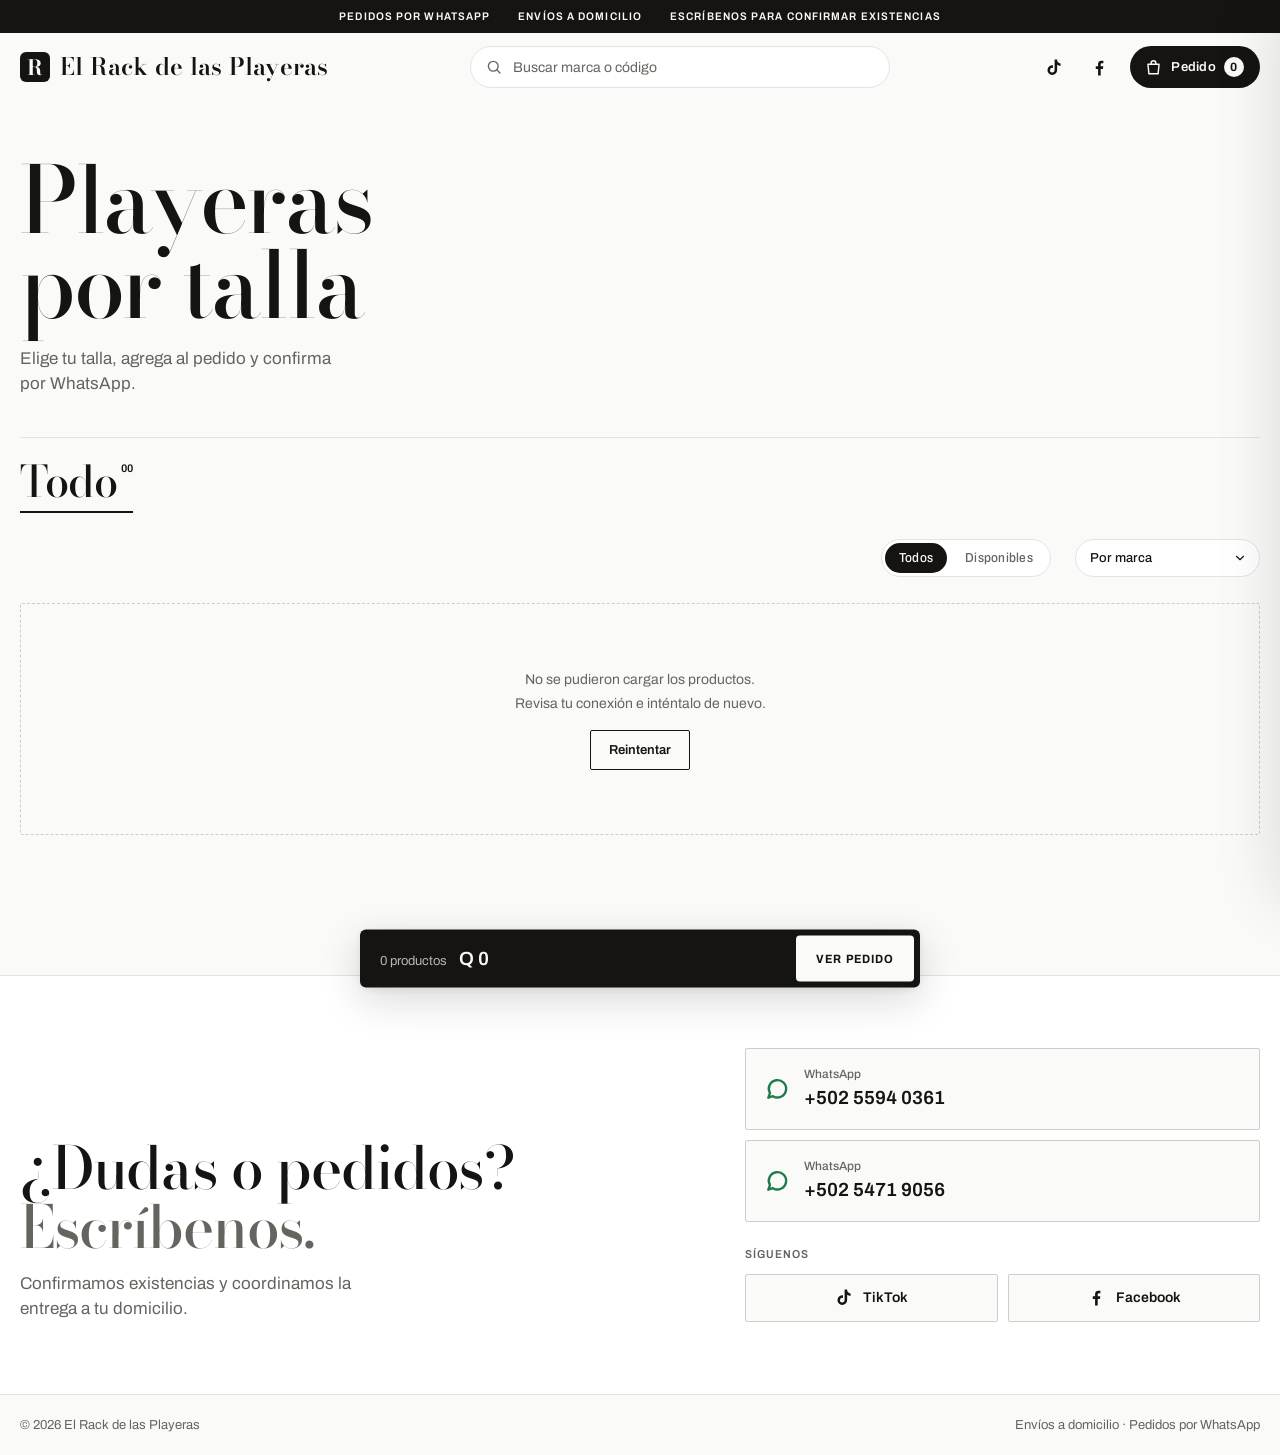
<file: index.html>
<!doctype html>
<html lang="es">
<head>
<meta charset="utf-8">
<meta name="viewport" content="width=device-width,initial-scale=1,viewport-fit=cover,interactive-widget=resizes-content">
<title>El Rack de las Playeras</title>
<meta name="description" content="Playeras y gorras por talla con envío a domicilio. Elige tu talla, agrega al pedido y confirma por WhatsApp.">
<link rel="canonical" href="https://elrackdelasplayerasgt.lat/">
<!-- Vista previa al compartir el enlace (WhatsApp, Facebook, TikTok) -->
<meta property="og:type" content="website">
<meta property="og:site_name" content="El Rack de las Playeras">
<meta property="og:locale" content="es_GT">
<meta property="og:url" content="https://elrackdelasplayerasgt.lat/">
<meta property="og:title" content="El Rack de las Playeras · Playeras y gorras por talla">
<meta property="og:description" content="Elige tu talla, agrega al pedido y confirma por WhatsApp. Envío a domicilio.">
<meta property="og:image" content="https://elrackdelasplayerasgt.lat/og.jpg">
<meta property="og:image:width" content="1200">
<meta property="og:image:height" content="630">
<meta property="og:image:alt" content="Playeras y gorras de El Rack de las Playeras">
<meta name="twitter:card" content="summary_large_image">
<meta name="theme-color" content="#FAFAF9">
<link rel="icon" type="image/svg+xml" href="favicon.svg?v=2">
<link rel="icon" type="image/png" sizes="48x48" href="favicon-48.png?v=2">
<link rel="shortcut icon" href="favicon.ico?v=2">
<link rel="apple-touch-icon" href="apple-touch-icon.png?v=2">
<link rel="preconnect" href="https://fonts.googleapis.com">
<link rel="preconnect" href="https://fonts.gstatic.com" crossorigin>
<link rel="stylesheet" href="https://fonts.googleapis.com/css2?family=Bodoni+Moda:opsz,wght@6..96,400..700&family=Archivo:wdth,wght@62..125,400..800&display=swap">
<link rel="stylesheet" href="style.css?v=25">
</head>
<body>

<div class="ticker" id="ticker" aria-hidden="true"></div>
<header class="top">
  <div class="wrap">
    <a class="brand" href="#" id="brand"><span class="mono" aria-hidden="true">R</span><span id="brandName"></span></a>
    <label class="search">
      <svg viewBox="0 0 24 24" fill="none" stroke="currentColor" stroke-width="1.8" stroke-linecap="round" aria-hidden="true"><circle cx="11" cy="11" r="6.5"/><path d="m20 20-4-4"/></svg>
      <input id="q" type="search" enterkeyhint="search" placeholder="Buscar marca o código" autocomplete="off" aria-label="Buscar productos">
    </label>
    <div class="tools">
      <a class="soc" id="lnkTiktok" href="#" target="_blank" rel="noopener" aria-label="TikTok" title="TikTok">
        <svg viewBox="0 0 24 24" fill="currentColor" aria-hidden="true"><path d="M16.6 2h-3.2v13.3a2.9 2.9 0 1 1-2-2.75V9.3a6.1 6.1 0 1 0 5.2 6V8.6a7.4 7.4 0 0 0 4.3 1.4V6.8a4.3 4.3 0 0 1-4.3-4.8z"/></svg>
      </a>
      <a class="soc" id="lnkFacebook" href="#" target="_blank" rel="noopener" aria-label="Facebook" title="Facebook">
        <svg viewBox="0 0 24 24" fill="currentColor" aria-hidden="true"><path d="M13.5 22v-8.2h2.8l.5-3.4h-3.3V8.3c0-1 .3-1.7 1.7-1.7h1.7V3.6c-.3 0-1.3-.1-2.5-.1-2.5 0-4.2 1.5-4.2 4.3v2.6H7.3v3.4h2.9V22z"/></svg>
      </a>
      <button class="cartbtn" id="cartBtn" type="button" aria-label="Abrir mi pedido">
        <svg viewBox="0 0 24 24" fill="none" stroke="currentColor" stroke-width="1.8" stroke-linejoin="round" aria-hidden="true"><path d="M5 8h14l-1.2 12H6.2z"/><path d="M9 8V6.5a3 3 0 0 1 6 0V8" stroke-linecap="round"/></svg>
        <span class="lbl">Pedido</span><span class="n" id="cartN">0</span>
      </button>
    </div>
  </div>
</header>

<main>
  <div class="wrap">
    <section class="hero">
      <div class="hero-t">
        <h1 id="hero"></h1>
        <p class="lead" id="tagline"></p>
      </div>
      <div class="hero-pics" id="heroPics" aria-label="Productos recientes"></div>
    </section>

    <p class="notice" id="notice" hidden>Estás viendo productos de ejemplo. Para mostrar los tuyos, pega tu URL y tu clave de Supabase en config.js.</p>

    <div class="filters">
      <nav class="sizes" id="cats" aria-label="Filtrar por talla"></nav>
      <nav class="brands" id="brands" aria-label="Filtrar por marca"></nav>
    </div>

    <div class="bar">
      <span class="count" id="count" aria-live="polite"></span>
      <div class="tabs" role="group" aria-label="Disponibilidad">
        <button type="button" id="avAll" aria-pressed="true">Todos</button>
        <button type="button" id="avYes" aria-pressed="false">Disponibles</button>
      </div>
      <label class="sortw"><span class="vh">Ordenar</span>
        <select class="sel" id="sort" aria-label="Ordenar">
          <option value="">Por marca</option>
          <option value="new">Más recientes</option>
          <option value="asc">Precio: menor a mayor</option>
          <option value="desc">Precio: mayor a menor</option>
        </select>
      </label>
    </div>

    <div class="grid" id="grid"></div>
  </div>
</main>

<section class="contact" id="contacto">
  <div class="wrap">
    <div>
      <h2>¿Dudas o pedidos? <em>Escríbenos.</em></h2>
      <p class="lead">Confirmamos existencias y coordinamos la entrega a tu domicilio.</p>
    </div>
    <div class="acts">
      <div class="was" id="was"></div>
      <div class="social" id="social"></div>
    </div>
  </div>
</section>
<footer class="foot"><div class="wrap"><span>© <span id="yr"></span> <span id="footBrand"></span></span><span>Envíos a domicilio · Pedidos por WhatsApp</span></div></footer>

<div class="lb" id="lb" hidden>
  <button type="button" id="lbX" aria-label="Cerrar"><svg viewBox="0 0 24 24" fill="none" stroke="currentColor" stroke-width="1.8" stroke-linecap="round" aria-hidden="true"><path d="M6 6l12 12M18 6 6 18"/></svg></button>
  <button type="button" id="lbP" class="lbn l" aria-label="Anterior"><svg viewBox="0 0 24 24" fill="none" stroke="currentColor" stroke-width="1.8" stroke-linecap="round" stroke-linejoin="round" aria-hidden="true"><path d="M15 5l-7 7 7 7"/></svg></button>
  <img id="lbImg" alt="">
  <button type="button" id="lbN" class="lbn r" aria-label="Siguiente"><svg viewBox="0 0 24 24" fill="none" stroke="currentColor" stroke-width="1.8" stroke-linecap="round" stroke-linejoin="round" aria-hidden="true"><path d="M9 5l7 7-7 7"/></svg></button>
  <span id="lbC" class="lbc"></span>
</div>

<div class="pd" id="pd" hidden>
  <div class="pd-bg" id="pdBg"></div>
  <section class="pd-box" role="dialog" aria-modal="true" aria-labelledby="pdName">
    <span class="pd-grab" aria-hidden="true"></span>
    <button class="xbtn pd-x" id="pdX" type="button" aria-label="Cerrar producto"><svg viewBox="0 0 24 24" fill="none" stroke="currentColor" stroke-width="1.8" stroke-linecap="round" aria-hidden="true"><path d="M6 6l12 12M18 6 6 18"/></svg></button>
    <div class="pd-media"><div class="pd-main" id="pdMain"></div><div class="pd-th" id="pdTh"></div></div>
    <div class="pd-info" id="pdInfo"></div>
  </section>
</div>

<div class="toast" id="toast" role="status" aria-live="polite"></div>

<div class="dock" id="dock">
  <button type="button" id="dockBtn" aria-label="Ver mi pedido">
    <span class="l"><small id="dockN">0 productos</small><b id="dockT">Q 0</b></span>
    <span class="go">Ver pedido</span>
  </button>
</div>

<div class="scrim" id="scrim"></div>
<aside class="drawer" id="drawer" aria-label="Pedido" aria-hidden="true">
  <header>
    <button class="xbtn" id="backBtn" type="button" aria-label="Volver al paso anterior" hidden><svg viewBox="0 0 24 24" fill="none" stroke="currentColor" stroke-width="1.8" stroke-linecap="round" stroke-linejoin="round" aria-hidden="true"><path d="M19 12H5m6-6-6 6 6 6"/></svg></button>
    <h2 id="dTitle">Tu pedido</h2>
    <button class="xbtn" id="closeCart" type="button" aria-label="Cerrar pedido"><svg viewBox="0 0 24 24" fill="none" stroke="currentColor" stroke-width="1.8" stroke-linecap="round" aria-hidden="true"><path d="M6 6l12 12M18 6 6 18"/></svg></button>
  </header>
  <div class="steps" aria-hidden="true"><span class="stp on" id="s1">1. Pedido</span><span class="stp" id="s2">2. Datos</span><span class="stp" id="s3">3. Enviar</span></div>

  <section class="view" id="v-cart">
    <div class="scroll" id="lines"></div>
    <div class="foot2">
      <div class="total"><span>Total</span><b id="total">Q 0</b></div>
      <button class="btn" id="toForm" type="button">Continuar</button>
      <button class="link" id="clear" type="button">Vaciar pedido</button>
    </div>
  </section>

  <section class="view" id="v-form" hidden>
    <form id="form" novalidate class="view" style="animation:none">
      <div class="scroll">
        <div class="form">
          <div class="field" id="gName"><label for="fName">Nombre completo</label><input id="fName" type="text" autocomplete="name" autocapitalize="words" enterkeyhint="next" placeholder="Ej. María López"><span class="err" id="eName"></span></div>
          <div class="field"><label for="fPhone">Tu teléfono (opcional)</label><input id="fPhone" type="tel" autocomplete="tel" placeholder="Ej. 5555 1234"></div>
          <p class="envnote"><b>Envío a domicilio.</b> No tenemos tienda física: te lo llevamos. El costo del envío se confirma por WhatsApp.</p>
          <div class="pair">
            <div class="field" id="gDep"><label for="fDep">Departamento</label><select id="fDep" autocomplete="address-level1"><option value="">Elige…</option></select><span class="err" id="eDep"></span></div>
            <div class="field" id="gMun"><label for="fMun">Municipio</label><select id="fMun" autocomplete="address-level2" disabled><option value="">Primero el departamento</option></select><span class="err" id="eMun"></span></div>
          </div>
          <div class="field" id="addrBox"><label for="fAddr">Dirección de entrega</label><textarea id="fAddr" placeholder="Zona, colonia, calle y una referencia"></textarea><span class="err" id="eAddr"></span></div>
          <div class="field"><label for="fNote">Notas (opcional)</label><textarea id="fNote" placeholder="Horario, otra duda"></textarea></div>
        </div>
      </div>
      <div class="foot2">
        <div class="total"><span>Total</span><b id="total2">Q 0</b></div>
        <button class="btn" type="submit">Revisar pedido</button>
      </div>
    </form>
  </section>

  <section class="view" id="v-send" hidden>
    <div class="scroll">
      <div class="ready">
        <svg class="tick" viewBox="0 0 48 48" fill="none" stroke="currentColor" stroke-width="2" stroke-linecap="round" stroke-linejoin="round" aria-hidden="true"><circle cx="24" cy="24" r="21"/><path d="M15 24.5l6 6L33 18"/></svg>
        <h3>Listo para enviar</h3>
        <p>Se abrirá WhatsApp con el detalle. Para terminar, envía el mensaje desde ahí.</p>
      </div>
      <div class="recap" id="recap"></div>
    </div>
    <div class="foot2">
      <a class="btn blue" id="waGo" href="#" target="_blank" rel="noopener">Abrir WhatsApp y enviar</a>
      <button class="btn ghost" id="done" type="button">Ya lo envié, vaciar pedido</button>
      <button class="link" id="editOrder" type="button">Editar mis datos</button>
    </div>
  </section>
</aside>

<script src="config.js?v=11"></script>
<script src="gt.js?v=11"></script>
<script src="store.js?v=24"></script>
</body>
</html>
</file>
<file: style.css>
/* Rediseño "boutique": fondo marfil, tipografía de revista de moda (Bodoni) para títulos y marcas,
   Archivo para todo lo funcional, líneas finas, sombras suaves y fotos protagonistas.
   El único momento de movimiento autorizado es la entrada de la portada. */
:root{
  --paper:#FAFAF9; --surface:#FFFFFF; --tile:#EFEFED; --ink:#151413; --ink-2:#2A2826; --mute:#66645F; --hair:#E4E3E0; --hair-2:#CFCDC8;
  --sale:#A3301F; --ok:#2F6B4A; --wa:#1F7A4A;
  --accent:var(--ink); --accent-soft:#F1F1EF; --bad:var(--sale);
  --ease:cubic-bezier(.23,1,.32,1); --ease-out:cubic-bezier(.23,1,.32,1); --ease-drawer:cubic-bezier(.32,.72,0,1);
  --f-display:"Bodoni Moda","Didot","Bodoni 72",Georgia,serif;
  --f-body:"Archivo",system-ui,-apple-system,"Segoe UI",sans-serif;
  --f-mono:var(--f-body);
  --shadow-1:0 1px 2px rgba(21,20,19,.06),0 4px 14px rgba(21,20,19,.06);
  --shadow-2:0 12px 40px rgba(21,20,19,.16),0 2px 8px rgba(21,20,19,.08);
  --r:2px;
  color-scheme:light;
}
*{box-sizing:border-box}
[hidden]{display:none!important}
html,body{margin:0}
html{scrollbar-color:var(--hair-2) var(--paper);-webkit-tap-highlight-color:transparent}
body{background:var(--paper);color:var(--ink);font-family:var(--f-body);font-size:15px;line-height:1.55;-webkit-font-smoothing:antialiased;font-optical-sizing:auto;caret-color:var(--ink);accent-color:var(--ink)}
::selection{background:var(--ink);color:var(--paper)}
button,input,select,textarea{font:inherit;color:inherit}
button{cursor:pointer;-webkit-user-select:none;user-select:none}
a{color:inherit;text-underline-offset:3px;text-decoration-thickness:1px}
:focus-visible{outline:2px solid var(--ink);outline-offset:3px}
svg{display:block}
.vh{position:absolute;width:1px;height:1px;overflow:hidden;clip-path:inset(50%);white-space:nowrap}
.wrap{max-width:1280px;margin-inline:auto;padding-left:max(20px,env(safe-area-inset-left,0px));padding-right:max(20px,env(safe-area-inset-right,0px))}
.lab{font-size:12px;font-weight:600;letter-spacing:.08em;text-transform:uppercase;color:var(--mute)}

/* Franja superior de avisos */
.ticker{background:var(--ink);color:#FAFAF9;font-size:12px;letter-spacing:.06em}
.ticker:empty{display:none}
.ticker .track{display:flex;flex-wrap:wrap;justify-content:center;gap:2px 28px;padding:8px 16px}
.ticker span{white-space:nowrap}

/* Cabecera */
.top{position:sticky;top:0;z-index:20;background:rgba(250,250,249,.92);-webkit-backdrop-filter:saturate(1.4) blur(12px);backdrop-filter:saturate(1.4) blur(12px);border-bottom:1px solid var(--hair);padding-top:env(safe-area-inset-top,0px)}
.top .wrap{display:grid;grid-template-columns:auto minmax(0,1fr) auto;align-items:center;gap:24px;min-height:68px}
.brand{text-decoration:none;font-family:var(--f-display);font-weight:600;font-size:24px;line-height:1;letter-spacing:.01em;white-space:nowrap}
.search{justify-self:center;width:min(420px,100%);position:relative}
.search input{width:100%;height:42px;border:1px solid var(--hair);border-radius:999px;background:var(--surface);padding:0 16px 0 42px;font-size:14px;transition:border-color .2s}
.search input:focus{outline:none;border-color:var(--ink)}
.search input::placeholder{color:var(--mute)}
.search svg{position:absolute;left:15px;top:50%;translate:0 -50%;width:18px;height:18px;color:var(--mute);pointer-events:none}
.tools{display:flex;align-items:center;gap:4px}
.soc{width:42px;height:42px;display:grid;place-items:center;border-radius:999px;color:var(--ink);transition:background .2s}
.soc svg{width:19px;height:19px}
.cartbtn{height:42px;display:flex;align-items:center;gap:8px;margin-left:6px;padding:0 16px 0 14px;border:0;border-radius:999px;background:var(--ink);color:var(--paper);font-size:13px;font-weight:600;letter-spacing:.02em;transition:background .2s,transform 160ms var(--ease)}
.cartbtn svg{width:19px;height:19px}
.cartbtn .n{min-width:20px;height:20px;padding:0 6px;display:grid;place-items:center;border-radius:999px;background:var(--paper);color:var(--ink);font-size:12px;font-weight:700;font-variant-numeric:tabular-nums}
.cartbtn:active{transform:scale(.97)}
.n.pop{animation:pop .4s var(--ease)}
@keyframes pop{0%{transform:scale(.7)}60%{transform:scale(1.15)}100%{transform:scale(1)}}

/* Portada: el único momento de movimiento */
.hero{padding-block:56px 40px;display:grid;gap:28px}
.hero.has-pics{grid-template-columns:minmax(0,5fr) minmax(0,7fr);align-items:end;gap:28px 56px}
.hero-t{display:grid;gap:18px;align-content:end}
.hero h1{margin:0;font-family:var(--f-display);font-weight:500;font-size:clamp(46px,7.2vw,100px);line-height:.92;letter-spacing:-.025em;text-wrap:balance;max-width:9ch;animation:rise .9s var(--ease) both}
.lead{margin:0;color:var(--mute);font-size:17px;line-height:1.5;max-width:38ch;animation:rise .9s .08s var(--ease) both}
.hero-pics{display:grid;grid-template-columns:repeat(4,minmax(0,1fr));gap:12px}
.hero-pics:empty{display:none}
.hp{display:grid;gap:8px;text-decoration:none;animation:rise .9s var(--ease) both}
.hp:nth-child(2){animation-delay:.06s}.hp:nth-child(3){animation-delay:.12s}.hp:nth-child(4){animation-delay:.18s}
.hp img{width:100%;aspect-ratio:3/4;object-fit:cover;border-radius:var(--r);background:var(--tile);transition:transform .5s var(--ease),opacity .3s var(--ease)}
.hp span{font-family:var(--f-display);font-weight:600;font-size:14px;line-height:1.2;text-transform:uppercase;letter-spacing:.02em}
@keyframes rise{from{opacity:.45;transform:translateY(14px);filter:blur(3px)}to{opacity:1;transform:none;filter:none}}
.notice{margin:0 0 22px;border:1px dashed var(--hair-2);border-radius:var(--r);padding:10px 14px;font-size:13px}

/* Filtros: tallas como índice tipográfico, marcas como píldoras */
.filters{display:grid;gap:16px;padding-block:8px 4px;border-top:1px solid var(--hair)}
.sizes{display:flex;gap:4px 32px;overflow-x:auto;scrollbar-width:none;padding-top:14px}
.sizes::-webkit-scrollbar{display:none}
.sizes.more{-webkit-mask-image:linear-gradient(90deg,#000 calc(100% - 48px),transparent);mask-image:linear-gradient(90deg,#000 calc(100% - 48px),transparent)}
.size{position:relative;flex:none;display:flex;align-items:flex-start;gap:4px;padding:0 0 10px;border:0;background:none;color:var(--mute);font-family:var(--f-display);font-weight:500;font-size:clamp(28px,3.4vw,44px);line-height:1;letter-spacing:-.01em;transition:color .2s}
.size sup{font-family:var(--f-body);font-weight:600;font-size:11px;letter-spacing:0;line-height:1.6;font-variant-numeric:tabular-nums}
.size small{display:none}
.size::after{content:"";position:absolute;left:0;right:0;bottom:0;height:2px;background:var(--ink);transform:scaleX(0);transform-origin:left;transition:transform .35s var(--ease)}
.size[aria-pressed="true"]{color:var(--ink)}
.size[aria-pressed="true"]::after{transform:scaleX(1)}
.brands{display:flex;gap:8px;overflow-x:auto;scrollbar-width:none;padding-bottom:4px}
.brands::-webkit-scrollbar{display:none}
.brands:empty{display:none}
.bch{flex:none;display:inline-flex;align-items:center;gap:6px;height:36px;padding:0 15px;border:1px solid var(--hair-2);border-radius:999px;background:transparent;color:var(--ink);font-size:13px;font-weight:500;white-space:nowrap;transition:background .2s,border-color .2s,color .2s,transform 160ms var(--ease)}
.bch sup{font-size:11px;color:var(--mute);top:0;font-variant-numeric:tabular-nums}
.bch:active{transform:scale(.97)}
.bch[aria-pressed="true"]{background:var(--ink);border-color:var(--ink);color:var(--paper)}
.bch[aria-pressed="true"] sup{color:var(--paper);opacity:.7}

/* Barra de conteo y orden */
.bar{display:flex;flex-wrap:wrap;align-items:center;gap:10px 24px;padding-block:22px 6px}
.count{margin-right:auto;font-size:13px;color:var(--mute);font-variant-numeric:tabular-nums}
.tabs{display:flex;gap:4px;padding:3px;border:1px solid var(--hair);border-radius:999px;background:var(--surface)}
.tabs button{border:0;border-radius:999px;background:none;height:30px;padding:0 14px;font-size:13px;font-weight:500;color:var(--mute);transition:background .2s,color .2s}
.tabs button[aria-pressed="true"]{background:var(--ink);color:var(--paper)}
.sel{height:38px;border:1px solid var(--hair);border-radius:999px;background:var(--surface);padding:0 34px 0 14px;font-size:13px;font-weight:500;-webkit-appearance:none;appearance:none;background-image:url("data:image/svg+xml,%3Csvg xmlns=%22http://www.w3.org/2000/svg%22 viewBox=%220 0 24 24%22 fill=%22none%22 stroke=%22%23151413%22 stroke-width=%222%22 stroke-linecap=%22round%22 stroke-linejoin=%22round%22%3E%3Cpath d=%22M6 9l6 6 6-6%22/%3E%3C/svg%3E");background-repeat:no-repeat;background-position:right 12px center;background-size:14px}

/* Catálogo */
.grid{display:grid;grid-template-columns:repeat(auto-fill,minmax(236px,1fr));gap:44px 24px;padding:20px 0 140px}
.grp{grid-column:1/-1;display:flex;align-items:baseline;gap:14px;padding-top:28px;border-top:1px solid var(--hair)}
.grp:first-child{padding-top:8px;border-top:0}
.grp h2{margin:0;font-family:var(--f-display);font-weight:600;text-transform:uppercase;font-size:clamp(30px,3.6vw,46px);line-height:1;letter-spacing:-.015em;overflow-wrap:anywhere}
.grp span{font-size:13px;color:var(--mute);font-variant-numeric:tabular-nums}
.card{min-width:0}
.hang{height:100%;display:flex;flex-direction:column;gap:14px}
.pic{position:relative;aspect-ratio:4/5;display:grid;place-items:center;overflow:hidden;border-radius:var(--r);cursor:pointer;background:url("data:image/svg+xml,%3Csvg xmlns=%22http://www.w3.org/2000/svg%22 viewBox=%220 0 120 120%22%3E%3Cpath d=%22M42 10 L18 24 L6 48 L26 56 L32 46 L32 108 L88 108 L88 46 L94 56 L114 48 L102 24 L78 10 C74 22 46 22 42 10 Z%22 fill=%22%23E2E1DE%22/%3E%3C/svg%3E") center/40% no-repeat,var(--tile)}
.pic svg.shirt{width:66%;height:66%;transition:transform .5s var(--ease)}
.pic img.photo{width:100%;height:100%;object-fit:cover;opacity:0;transition:transform .6s var(--ease),opacity .35s var(--ease)}
.pic img.photo.ld{opacity:1}
@media (hover:hover){.card:hover .pic img.photo{transform:scale(1.03)}.card:hover .pic svg.shirt{transform:scale(1.04)}}
.pic .gal{position:absolute;inset:0;display:flex;overflow-x:auto;scroll-snap-type:x mandatory;scrollbar-width:none}
.pic .gal::-webkit-scrollbar{display:none}
.pic .gal img.photo{flex:0 0 100%;scroll-snap-align:center}
.gp,.gn{position:absolute;top:50%;z-index:2;width:34px;height:34px;margin-top:-17px;display:grid;place-items:center;padding:0;border:0;border-radius:999px;background:rgba(255,255,255,.94);color:var(--ink);box-shadow:var(--shadow-1);opacity:0;transition:opacity .2s,transform 160ms var(--ease)}
.gp{left:10px}.gn{right:10px}
.gp svg,.gn svg{width:16px;height:16px}
.gp:active,.gn:active{transform:scale(.94)}
.pic:hover .gp,.pic:hover .gn,.gp:focus-visible,.gn:focus-visible{opacity:1}
@media (hover:none){.gp,.gn{display:none}}
.dots{position:absolute;left:50%;bottom:12px;z-index:2;translate:-50% 0;display:flex;gap:5px}
.dots i{width:6px;height:6px;border-radius:50%;background:rgba(255,255,255,.55);box-shadow:0 0 0 1px rgba(21,20,19,.12);transition:background .2s,width .25s var(--ease)}
.dots i.on{background:#fff;width:16px;border-radius:3px}
.tags{position:absolute;left:10px;top:10px;z-index:2;display:flex;flex-wrap:wrap;gap:6px}
.tg{display:inline-block;padding:4px 9px;border-radius:999px;background:rgba(255,255,255,.94);color:var(--ink);font-size:11px;font-weight:600;letter-spacing:.04em;box-shadow:0 1px 2px rgba(21,20,19,.08)}
.tg.new{background:var(--ink);color:var(--paper)}
.tg.sale{background:var(--sale);color:#fff}
.tags.flow{position:static}
.st{display:none}
.st.off{display:block;position:absolute;inset:auto 0 0 0;z-index:2;padding:10px 12px;background:linear-gradient(transparent,rgba(21,20,19,.55));color:#fff;font-size:12px;font-weight:600;letter-spacing:.06em;text-transform:uppercase}
.card.off .pic img.photo.ld,.card.off .pic svg{opacity:.55;filter:grayscale(.6)}
.info{flex:1;display:grid;gap:6px;align-content:start}
.nm{margin:0;font-family:var(--f-display);font-weight:600;font-size:21px;line-height:1.1;letter-spacing:.01em;text-transform:uppercase;overflow-wrap:anywhere}
.nm a{text-decoration:none;background:linear-gradient(currentColor,currentColor) 0 100%/0 1px no-repeat;transition:background-size .3s var(--ease)}
.meta{display:flex;gap:8px;font-size:12px;color:var(--mute);font-variant-numeric:tabular-nums}
.sz{display:flex;flex-wrap:wrap;gap:6px;margin-top:6px}
.szb{min-width:36px;height:32px;padding:0 9px;border:1px solid var(--hair-2);border-radius:var(--r);background:var(--surface);color:var(--ink);font-size:12px;font-weight:600;transition:background .2s,color .2s,border-color .2s,transform 160ms var(--ease)}
.szb:active{transform:scale(.95)}
.szb[aria-pressed="true"]{background:var(--ink);border-color:var(--ink);color:var(--paper)}
.szb[disabled]{color:var(--hair-2);border-color:var(--hair);background:transparent;cursor:not-allowed;text-decoration:line-through}
.uni{font-size:12px;color:var(--mute);padding:7px 0}
.buy{display:flex;align-items:center;justify-content:space-between;gap:10px;padding-top:12px;border-top:1px solid var(--hair)}
.price{display:flex;align-items:baseline;gap:8px;font-size:18px;font-weight:600;letter-spacing:-.01em;font-variant-numeric:tabular-nums;white-space:nowrap}
.price .was,.pd-price .was{font-size:13px;font-weight:400;color:var(--mute)}
.price.sale span,.pd-price.sale span{color:var(--sale)}
.add{height:38px;padding:0 16px;border:1px solid var(--ink);border-radius:var(--r);background:var(--ink);color:var(--paper);font-size:12px;font-weight:600;letter-spacing:.06em;text-transform:uppercase;white-space:nowrap;transition:background .2s,color .2s,transform 160ms var(--ease)}
.add:active{transform:scale(.97)}
.add.done{background:var(--ok);border-color:var(--ok)}
a.add{display:inline-grid;place-items:center;text-decoration:none}
.add.notify{background:transparent;color:var(--ink)}
.empty{grid-column:1/-1;text-align:center;padding:64px 16px;border:1px dashed var(--hair-2);border-radius:var(--r);font-size:14px;line-height:1.7;color:var(--mute)}
.empty button{margin-top:14px;height:40px;padding:0 18px;border:1px solid var(--ink);border-radius:var(--r);background:transparent;color:var(--ink);font-size:13px;font-weight:600}
.skel{aspect-ratio:4/5;border-radius:var(--r);background:url("data:image/svg+xml,%3Csvg xmlns=%22http://www.w3.org/2000/svg%22 viewBox=%220 0 120 120%22%3E%3Cpath d=%22M42 10 L18 24 L6 48 L26 56 L32 46 L32 108 L88 108 L88 46 L94 56 L114 48 L102 24 L78 10 C74 22 46 22 42 10 Z%22 fill=%22%23E2E1DE%22/%3E%3C/svg%3E") center/40% no-repeat,var(--tile)}

/* Botones */
.btn{display:inline-flex;align-items:center;justify-content:center;gap:10px;height:50px;padding:0 22px;border:1px solid var(--ink);border-radius:var(--r);background:var(--ink);color:var(--paper);font-size:13px;font-weight:600;letter-spacing:.06em;text-transform:uppercase;text-decoration:none;transition:background .2s,color .2s,border-color .2s,transform 160ms var(--ease)}
.btn:active{transform:scale(.98)}
.btn.ghost{background:transparent;color:var(--ink);border-color:var(--hair-2)}
.btn.blue{background:var(--wa);border-color:var(--wa);color:#fff}
.btn[aria-disabled="true"],.btn[disabled]{opacity:.35;pointer-events:none}

/* Contacto y pie */
.contact{border-top:1px solid var(--hair);background:var(--surface)}
.contact .wrap{display:grid;grid-template-columns:1.3fr 1fr;align-items:end;gap:28px 56px;padding-block:72px}
.contact h2{margin:0 0 14px;font-family:var(--f-display);font-weight:500;font-size:clamp(34px,4.6vw,60px);line-height:1;letter-spacing:-.02em;text-wrap:balance}
.contact h2 em{font-style:normal;color:var(--mute)}
.contact .lead{animation:none}
.acts{display:grid;gap:10px}
.was{display:grid;gap:10px}
.wa{display:flex;align-items:center;gap:14px;padding:16px 18px;border:1px solid var(--hair-2);border-radius:var(--r);background:var(--paper);text-decoration:none;font-size:19px;font-weight:600;font-variant-numeric:tabular-nums;transition:border-color .2s,background .2s,transform 160ms var(--ease)}
.wa svg{width:26px;height:26px;flex:none;color:var(--wa)}
.wa small{display:block;font-size:12px;font-weight:500;color:var(--mute)}
.wa:active{transform:scale(.99)}
.foot{border-top:1px solid var(--hair);padding-block:20px calc(20px + env(safe-area-inset-bottom,0px));font-size:13px;color:var(--mute)}
.foot .wrap{display:flex;flex-wrap:wrap;justify-content:space-between;gap:8px 24px}

/* Barra de pedido */
.dock{position:fixed;left:0;right:0;bottom:0;z-index:25;display:flex;justify-content:center;padding:0 16px calc(16px + env(safe-area-inset-bottom,0px));pointer-events:none;translate:0 140%;transition:translate .45s var(--ease-drawer)}
.dock.on{translate:0 0}
.dock button{pointer-events:auto;width:min(560px,100%);height:58px;border:0;border-radius:6px;background:var(--ink);color:var(--paper);display:grid;grid-template-columns:minmax(0,1fr) auto;align-items:center;gap:12px;padding:0 6px 0 20px;text-align:left;box-shadow:var(--shadow-2);transition:transform 160ms var(--ease)}
.dock button:active{transform:scale(.985)}
.dock .l{display:flex;gap:12px;align-items:baseline;min-width:0}
.dock .l small{font-size:13px;opacity:.7}
.dock .l b{font-size:19px;font-weight:600;font-variant-numeric:tabular-nums}
.dock .go{height:46px;display:grid;place-items:center;padding:0 20px;border-radius:4px;background:var(--paper);color:var(--ink);font-size:12px;font-weight:700;letter-spacing:.06em;text-transform:uppercase}

/* Panel del pedido */
.scrim{position:fixed;inset:0;background:rgba(21,20,19,.32);z-index:40;opacity:0;pointer-events:none;transition:opacity .3s var(--ease-drawer)}
.scrim.on{opacity:1;pointer-events:auto}
.drawer{position:fixed;z-index:50;top:0;bottom:0;right:0;width:min(460px,100%);background:var(--surface);display:flex;flex-direction:column;translate:105% 0;transition:translate .32s var(--ease-drawer);box-shadow:-24px 0 60px rgba(21,20,19,.14);padding-top:env(safe-area-inset-top,0px);padding-bottom:env(safe-area-inset-bottom,0px);padding-right:env(safe-area-inset-right,0px)}
.drawer.on{translate:0 0}
.drawer>header{display:flex;align-items:center;gap:8px;padding:16px 18px 12px}
.drawer>header h2{margin:0 auto 0 0;font-family:var(--f-display);font-weight:500;font-size:30px;line-height:1;letter-spacing:-.01em}
.xbtn{width:40px;height:40px;display:grid;place-items:center;padding:0;border:0;border-radius:999px;background:transparent;color:var(--ink);transition:background .2s,transform 160ms var(--ease)}
.xbtn svg{width:20px;height:20px}
.xbtn:active{transform:scale(.94)}
.steps{display:flex;gap:6px;padding:0 18px 14px;border-bottom:1px solid var(--hair);font-size:12px;font-weight:600}
.stp{flex:1;padding-top:8px;border-top:2px solid var(--hair);color:var(--mute);transition:border-color .3s,color .3s}
.stp.on{border-top-color:var(--ink);color:var(--ink)}
.view{flex:1;display:flex;flex-direction:column;min-height:0;animation:slide .28s var(--ease)}
@keyframes slide{from{opacity:0;transform:translateX(14px)}to{opacity:1;transform:none}}
.scroll{flex:1;overflow:auto;padding:4px 18px}
.line{display:grid;grid-template-columns:60px minmax(0,1fr) auto;gap:14px;align-items:start;padding:16px 0;border-bottom:1px solid var(--hair)}
.line .th{width:60px;height:72px;border-radius:var(--r);background:var(--tile);display:grid;place-items:center;overflow:hidden}
.line .th svg{width:42px;height:42px}
.line .th img.photo{width:100%;height:100%;object-fit:cover}
.line .t b{display:block;font-family:var(--f-display);font-weight:600;text-transform:uppercase;font-size:16px;line-height:1.15;overflow-wrap:anywhere}
.line .t span{display:block;margin-top:2px;font-size:12px;color:var(--mute);font-variant-numeric:tabular-nums}
.qty{display:inline-flex;align-items:center;margin-top:10px;border:1px solid var(--hair-2);border-radius:999px}
.qty button{width:32px;height:30px;display:grid;place-items:center;padding:0;border:0;border-radius:999px;background:none;transition:background .2s}
.qty svg{width:14px;height:14px}
.qty output{min-width:26px;text-align:center;font-size:13px;font-weight:600;font-variant-numeric:tabular-nums}
.line .sub{font-size:14px;font-weight:600;font-variant-numeric:tabular-nums;padding-top:2px}
.none{padding:64px 8px;text-align:center;font-size:14px;color:var(--mute);line-height:1.7}
.foot2{padding:16px 18px 18px;border-top:1px solid var(--hair);display:grid;gap:10px}
.total{display:flex;justify-content:space-between;align-items:baseline;font-size:13px;font-weight:600;letter-spacing:.06em;text-transform:uppercase;color:var(--mute)}
.total b{font-size:26px;font-weight:600;letter-spacing:-.01em;color:var(--ink);text-transform:none;font-variant-numeric:tabular-nums}
.foot2 .btn{width:100%}
.link{justify-self:center;border:0;background:none;padding:6px;color:var(--mute);text-decoration:underline;font-size:13px}

/* Formulario */
.form{display:grid;gap:20px;padding:14px 0 8px}
.field{display:grid;gap:7px}
.field label{font-size:12px;font-weight:600;letter-spacing:.04em;color:var(--ink-2)}
.field input[type=text],.field input[type=tel],.field select,.field textarea{width:100%;border:1px solid var(--hair-2);border-radius:var(--r);background:var(--surface);padding:11px 12px;font-size:16px;transition:border-color .2s,box-shadow .2s}
.field textarea{min-height:84px;resize:vertical}
.field select{-webkit-appearance:none;appearance:none;padding-right:34px;background-image:url("data:image/svg+xml,%3Csvg xmlns=%22http://www.w3.org/2000/svg%22 viewBox=%220 0 24 24%22 fill=%22none%22 stroke=%22%23151413%22 stroke-width=%222%22 stroke-linecap=%22round%22 stroke-linejoin=%22round%22%3E%3Cpath d=%22M6 9l6 6 6-6%22/%3E%3C/svg%3E");background-repeat:no-repeat;background-position:right 12px center;background-size:14px}
.field input::placeholder,.field textarea::placeholder{color:#8C867C}
.field input:focus,.field textarea:focus,.field select:focus{outline:none;border-color:var(--ink);box-shadow:0 0 0 3px rgba(21,20,19,.08)}
.field select:disabled{color:var(--mute);background-color:var(--paper);border-color:var(--hair)}
.field .err{color:var(--sale);font-size:12px}
.field .err:empty{display:none}
.field.bad input,.field.bad textarea,.field.bad select{border-color:var(--sale)}
.pair{display:grid;grid-template-columns:1fr 1fr;gap:14px}
.envnote{margin:0;padding:12px 14px;border-radius:var(--r);background:var(--paper);font-size:13px;line-height:1.5;color:var(--ink-2)}
.ready{display:grid;justify-items:center;gap:8px;text-align:center;padding:30px 6px 14px}
.ready .tick{width:56px;height:56px;color:var(--ok)}
.ready .tick path{stroke-dasharray:30;stroke-dashoffset:30;animation:draw .5s .2s var(--ease) forwards}
@keyframes draw{to{stroke-dashoffset:0}}
.ready h3{margin:6px 0 0;font-family:var(--f-display);font-weight:500;font-size:30px;line-height:1.05}
.ready p{margin:0;color:var(--mute);max-width:34ch}
.recap{border:1px solid var(--hair);border-radius:var(--r);padding:14px 16px;display:grid;gap:9px;margin-top:12px;font-size:14px}
.recap .r{display:flex;justify-content:space-between;gap:14px}
.recap .r span:first-child{color:var(--mute)}
.recap .r span:last-child{text-align:right;min-width:0;overflow-wrap:anywhere;font-weight:500}

/* Vuelo al pedido */
.fly{position:fixed;z-index:60;width:64px;height:64px;pointer-events:none;border-radius:var(--r);background:var(--tile);display:grid;place-items:center;overflow:hidden;box-shadow:var(--shadow-2)}
.fly svg{width:46px;height:46px}
.fly img.photo{width:100%;height:100%;object-fit:cover}

/* Visor de fotos */
.lb{position:fixed;inset:0;z-index:80;background:rgba(250,250,249,.97);display:grid;place-items:center;padding:24px;cursor:zoom-out;animation:fade .2s var(--ease)}
.lb img{max-width:100%;max-height:90vh;border-radius:var(--r);box-shadow:var(--shadow-2)}
.lb button{position:absolute;width:44px;height:44px;display:grid;place-items:center;padding:0;border:1px solid var(--hair-2);border-radius:999px;background:var(--surface);color:var(--ink);cursor:pointer;transition:transform 160ms var(--ease)}
.lb button svg{width:20px;height:20px}
.lb button:active{transform:scale(.94)}
#lbX{top:14px;right:14px}
.lbn{top:50%;margin-top:-22px}
.lbn.l{left:14px}.lbn.r{right:14px}
.lbc{position:absolute;bottom:18px;left:50%;translate:-50% 0;padding:4px 12px;border-radius:999px;background:var(--surface);font-size:13px;font-variant-numeric:tabular-nums}
@keyframes fade{from{opacity:0}to{opacity:1}}

/* Ficha del producto */
body.lock{overflow:hidden}
.pd{position:fixed;inset:0;z-index:70;display:grid;place-items:center;padding:28px}
.pd-bg{position:absolute;inset:0;background:rgba(21,20,19,.36);animation:fade .2s var(--ease)}
.pd-box{position:relative;width:min(980px,100%);max-height:calc(100dvh - 56px);overflow:auto;display:grid;grid-template-columns:minmax(0,1.1fr) minmax(0,1fr);background:var(--surface);border-radius:6px;box-shadow:var(--shadow-2);animation:pdin .26s var(--ease)}
@keyframes pdin{from{opacity:0;transform:translateY(10px) scale(.985)}to{opacity:1;transform:none}}
@keyframes pdup{from{transform:translateY(28px);opacity:0}to{transform:none;opacity:1}}
.pd-x{position:absolute;top:12px;right:12px;z-index:3;background:rgba(255,255,255,.9)}
.pd-media{min-width:0;background:var(--tile)}
.pd-main{aspect-ratio:4/5;display:grid;place-items:center;overflow:hidden}
.pd-main img.photo{width:100%;height:100%;object-fit:cover;cursor:zoom-in;opacity:0;transition:opacity .25s var(--ease)}
.pd-main img.photo.ld{opacity:1}
.pd-main svg{width:66%;height:66%}
.pd-th{display:flex;gap:8px;padding:10px;overflow-x:auto;scrollbar-width:thin}
.pd-th:empty{display:none}
.pd-th button{flex:none;width:56px;height:68px;padding:0;border:1px solid transparent;border-radius:var(--r);background:var(--paper);overflow:hidden;opacity:.6;transition:opacity .2s,border-color .2s}
.pd-th button[aria-pressed="true"]{opacity:1;border-color:var(--ink)}
.pd-th img{width:100%;height:100%;object-fit:cover}
.pd-info{padding:36px 32px 28px;display:grid;gap:14px;align-content:start;min-width:0}
.pd-info h2{margin:0;padding-right:44px;font-family:var(--f-display);font-weight:600;font-size:clamp(34px,4.4vw,52px);line-height:.95;letter-spacing:-.01em;text-transform:uppercase;overflow-wrap:anywhere}
.pd-code{margin:-6px 0 0;font-size:13px;color:var(--mute);font-variant-numeric:tabular-nums}
.pd-price{margin:4px 0 0;display:flex;align-items:baseline;gap:10px;font-size:28px;font-weight:600;letter-spacing:-.01em;font-variant-numeric:tabular-nums}
.pd-st{margin:0;display:flex;align-items:center;gap:8px;font-size:13px;color:var(--ink-2)}
.pd-st::before{content:"";width:7px;height:7px;border-radius:50%;background:var(--ok)}
.pd-st.off::before{background:var(--sale)}
.pd-sz{display:grid;gap:9px;padding-top:6px}
.pd-sz .szb{min-width:48px;height:42px;font-size:13px}
.pd-info .btn{width:100%}
.pd-share{display:grid;grid-template-columns:1fr 1fr;gap:8px}
.pd-share .btn{height:44px;padding:0 10px;font-size:12px;letter-spacing:.04em;text-transform:none}
.guide{border:1px solid var(--hair);border-radius:var(--r)}
.guide summary{cursor:pointer;padding:11px 14px;font-size:13px;font-weight:600}
.guide table{width:100%;border-collapse:collapse;font-size:13px;font-variant-numeric:tabular-nums}
.guide th,.guide td{padding:8px 14px;border-top:1px solid var(--hair);text-align:left}
.guide th{font-weight:600;color:var(--mute);font-size:12px}
.guide p{margin:0;padding:8px 14px 12px;font-size:12px;color:var(--mute)}

/* Aviso emergente */
.toast{position:fixed;left:50%;bottom:calc(96px + env(safe-area-inset-bottom,0px));z-index:90;translate:-50% 8px;max-width:calc(100% - 32px);padding:11px 18px;border-radius:999px;background:var(--ink);color:var(--paper);font-size:13px;font-weight:500;box-shadow:var(--shadow-2);opacity:0;pointer-events:none;transition:opacity .2s var(--ease),translate .2s var(--ease)}
.toast.on{opacity:1;translate:-50% 0}
body:has(.drawer.on) .toast,body.lock .toast{bottom:auto;top:calc(16px + env(safe-area-inset-top,0px))}

/* ===== Pantallas medianas y celular ===== */
@media (max-width:980px){
  .hero.has-pics{grid-template-columns:1fr}
  .hero h1{max-width:none}
}
@media (max-width:760px){
  .contact .wrap{grid-template-columns:1fr;padding-block:52px}
  .pd{padding:0;place-items:stretch}
  .pd-box{width:100%;height:100dvh;max-height:100dvh;grid-template-columns:1fr;border-radius:0;box-shadow:none;align-content:start;animation:pdup .32s var(--ease-drawer)}
  .pd-main{aspect-ratio:1/1}
  .pd-info{padding:22px 18px calc(28px + env(safe-area-inset-bottom,0px))}
  .pd-x{top:calc(12px + env(safe-area-inset-top,0px))}
}
@media (max-width:640px){
  .wrap{padding-left:max(16px,env(safe-area-inset-left,0px));padding-right:max(16px,env(safe-area-inset-right,0px))}
  .ticker .track{gap:2px 16px;padding:6px 12px;font-size:11px}
  .top .wrap{grid-template-columns:minmax(0,1fr) auto;gap:10px 8px;min-height:0;padding-block:10px}
  .brand{font-size:21px;white-space:normal}
  .search{grid-column:1/-1;order:3;width:100%}
  .search input{height:40px}
  .soc{width:38px;height:38px}
  .cartbtn{height:38px;padding:0 12px 0 11px;margin-left:2px}
  .cartbtn .lbl{display:none}
  .hero{padding-block:22px 18px;gap:14px}
  .hero h1{font-size:40px}
  .lead{font-size:15px}
  .hero-pics{display:none}
  .sizes{gap:4px 22px;padding-top:12px}
  .size{font-size:28px}
  .bar{gap:10px 12px;padding-block:16px 2px}
  .count{width:100%}
  .tabs button{padding:0 11px;font-size:12px}
  .sel{font-size:12px;padding:0 30px 0 12px;max-width:150px}
  .grid{grid-template-columns:repeat(2,minmax(0,1fr));gap:32px 12px;padding-top:14px}
  .grp{padding-top:22px}
  .grp h2{font-size:30px}
  .hang{gap:10px}
  .nm{font-size:17px}
  .tags{left:7px;top:7px;gap:4px}
  .tg{padding:3px 7px;font-size:10.5px}
  .szb{min-width:32px;height:30px;padding:0 7px;font-size:11.5px}
  .buy{flex-direction:column;align-items:stretch;gap:8px;padding-top:10px}
  .price{font-size:16px}
  .add{height:36px;padding:0 10px}
  .dock .l small{display:none}
}
@media (max-width:380px){.pair{grid-template-columns:1fr}}
/* Reducir movimiento: sin desplazamientos ni escalas, pero se conservan los fundidos y
   cambios de color que confirman una acción (ver el bloque v19 al final) */
@media (prefers-reduced-motion:reduce){
  *,*::before,*::after{animation-delay:0ms!important;animation-iteration-count:1!important;scroll-behavior:auto!important}
}

/* Elegir foto (modelo) en la ficha */
.pd-pick{display:grid;gap:6px;padding-top:2px;font-size:13px;color:var(--ink-2)}
.pd-th button[aria-pressed="true"]{outline:2px solid var(--ink);outline-offset:1px}

/* ===== v15: celular nativo (mobile-native) y pulido ===== */
/* Los efectos al pasar el mouse solo con mouse: en el teléfono quedaban "pegados" tras tocar */
@media (hover:hover) and (pointer:fine){
  .search input:hover{border-color:var(--hair-2)}
  .soc:hover{background:var(--tile)}
  .cartbtn:hover{background:var(--ink-2)}
  .size:hover{color:var(--ink)}
  .bch:hover{border-color:var(--ink)}
  .tabs button:hover{color:var(--ink)}
  .sel:hover{border-color:var(--hair-2)}
  .nm a:hover{background-size:100% 1px}
  .szb:hover{border-color:var(--ink)}
  .add:hover{background:var(--ink-2)}
  .add.notify:hover{background:var(--ink);color:var(--paper)}
  .empty button:hover{background:var(--ink);color:var(--paper)}
  .btn:hover{background:var(--ink-2)}
  .btn.ghost:hover{border-color:var(--ink);background:var(--surface)}
  .btn.blue:hover{background:#18653C;border-color:#18653C}
  .wa:hover{border-color:var(--ink);background:var(--surface)}
  .xbtn:hover{background:var(--tile)}
  .qty button:hover{background:var(--tile)}
  .link:hover{color:var(--ink)}
  .field input:hover,.field textarea:hover,.field select:hover{border-color:var(--mute)}
  .pd-th button:hover{opacity:1}
}
/* Toques sin demora y sin seleccionar el texto de los controles */
button,a.btn,a.add,a.wa,.soc,.bch,.hp,.szb,.size{touch-action:manipulation;-webkit-user-select:none;user-select:none;-webkit-touch-callout:none}
/* Desplazar el pedido, la ficha o un carrusel no mueve la página de fondo */
.scroll,.pd-box,.pic .gal,.pd-th,.brands,.sizes{overscroll-behavior:contain}
html{-webkit-text-size-adjust:100%}
/* El iPhone hace zoom en campos con letra menor a 16px */
@media (pointer:coarse){.search input,.sel{font-size:16px}}
/* Ficha en celular: el botón para agregar queda siempre a mano, fijo abajo */
@media (max-width:760px){
  #pdAdd,.pd-info>a.btn.blue{position:sticky;bottom:calc(12px + env(safe-area-inset-bottom,0px));z-index:2;box-shadow:0 8px 24px rgba(21,20,19,.22)}
}
/* Los estados ganan sobre el efecto del mouse */
.buy .add.done{background:var(--ok);border-color:var(--ok);color:#fff}
.sz .szb[disabled]{border-color:var(--hair);background:transparent}
.bar .tabs button[aria-pressed="true"]{color:var(--paper)}
/* Categorías (Playeras / Gorras) con sus marcas adentro */
.grp h3{margin:0;font-family:var(--f-display);font-weight:600;text-transform:uppercase;font-size:clamp(26px,3vw,38px);line-height:1;letter-spacing:-.01em;overflow-wrap:anywhere}
.cat{grid-column:1/-1;display:flex;align-items:baseline;gap:16px;margin-top:36px;padding-top:28px;border-top:2px solid var(--ink)}
.cat:first-child{margin-top:0;padding-top:4px;border-top:0}
.cat h2{margin:0;font-family:var(--f-display);font-weight:500;font-size:clamp(44px,6vw,80px);line-height:.95;letter-spacing:-.02em}
.cat span{font-size:13px;color:var(--mute);font-variant-numeric:tabular-nums}
.cat+.grp{padding-top:8px;border-top:0}
@media (max-width:640px){.grp h3{font-size:26px}.cat h2{font-size:40px}.cat{margin-top:24px;padding-top:20px}}
/* Animaciones (v17) */
.pd-main{position:relative}
.pd-main img.photo.swap{position:absolute;inset:0}
.fly.over{z-index:95}
.top{border-bottom-color:transparent;transition:border-color .2s,box-shadow .25s}
.top.scrolled{border-bottom-color:var(--hair);box-shadow:0 8px 24px -16px rgba(21,20,19,.35)}
/* Pulido v18 (impeccable + Emil) */
/* Jerarquía con pasos claros: portada 92 > categoría 52 > marca 30 > producto 21 */
.cat h2{font-size:clamp(38px,4.2vw,56px)}
.grp h3{font-size:clamp(22px,2.4vw,30px)}
.cat{margin-top:48px}
/* Talla elegida con contorno: el único bloque negro de la tarjeta es Agregar */
.card .szb[aria-pressed="true"]{background:var(--surface);color:var(--ink);border-color:var(--ink);box-shadow:inset 0 0 0 1px var(--ink)}
.szb:active{transform:scale(.97)}
.uni{padding-top:6px}
@media (max-width:640px){.cat h2{font-size:34px}.grp h3{font-size:22px}}

/* ===== v19: tipografía y movimiento (impeccable typeset/animate + Emil) =====
   Papeles: Display = Bodoni (portada, categorías, títulos de panel y ficha);
   Marca = Bodoni mayúscula espaciada; Texto = Archivo 16px; Etiqueta = Archivo angosta en mayúscula;
   Datos = Archivo con cifras tabulares (precios, conteos, códigos). */
body{font-size:16px;line-height:1.55;font-kerning:normal;text-rendering:optimizeLegibility}
h1,h2,h3,.cat h2,.grp h3,.pd-info h2,.contact h2,.ready h3{text-wrap:balance}
p,.lead,.envnote,.ready p{text-wrap:pretty}

/* Marca: Bodoni en mayúscula necesita aire entre letras para no verse apretada */
.nm,.grp h3,.line .t b,.pd-info h2,.hp span{letter-spacing:.035em}
.nm{font-size:20px}

/* Etiquetas: Archivo un poco angosta (eje de ancho ya cargado) y espaciada, como una etiqueta de ropa */
.add,.btn,.lab,.total,.dock .go,.tabs button,.stp,.st.off,.ticker span,.field label{font-stretch:90%}
.add,.btn,.dock .go{letter-spacing:.09em}
.ticker span{letter-spacing:.1em;text-transform:uppercase;font-size:11px;font-weight:600}
.lab,.field label{letter-spacing:.08em;text-transform:uppercase;font-size:11.5px}
.tabs button{letter-spacing:.02em}

/* Datos: cifras parejas para que los precios y conteos no "bailen" */
.price,.pd-price,.total b,.dock .l b,.line .sub,.meta,.pd-code,.count,.grp span,.cat span,sup,.qty output{font-variant-numeric:tabular-nums lining-nums}
.price{letter-spacing:-.005em}

/* ---- Movimiento ---- */
/* Momento propio: las fotos de la portada se revelan de abajo hacia arriba, como un lookbook */
.hp{animation:none}
.hp img{animation:reveal .9s cubic-bezier(.16,1,.3,1) both}
.hp:nth-child(2) img{animation-delay:.07s}.hp:nth-child(3) img{animation-delay:.14s}.hp:nth-child(4) img{animation-delay:.21s}
.hp span{animation:fadeIn .6s .35s ease-out both}
@keyframes reveal{from{clip-path:inset(100% 0 0 0);transform:scale(1.06)}to{clip-path:inset(0 0 0 0);transform:none}}
@keyframes fadeIn{from{opacity:0}to{opacity:1}}

/* Continuidad: el indicador de "Todos / Disponibles" se desliza a la opción elegida */
.tabs{position:relative}
.tabs button{position:relative;z-index:1}
.tabs button[aria-pressed="true"]{background:transparent}
.bar .tabs button[aria-pressed="true"]{color:var(--paper)}
.tind{position:absolute;left:0;top:3px;bottom:3px;border-radius:999px;background:var(--ink);transition:transform .32s cubic-bezier(.16,1,.3,1),width .32s cubic-bezier(.16,1,.3,1),opacity .2s;pointer-events:none}

/* Continuidad: la línea bajo la talla se desliza de la talla anterior a la nueva */
.sizes{position:relative}
.size::after{display:none}
.sind{position:absolute;left:0;bottom:0;height:2px;background:var(--ink);transition:transform .38s cubic-bezier(.16,1,.3,1),width .38s cubic-bezier(.16,1,.3,1),opacity .2s;pointer-events:none}

/* Confirmación: palomita en el botón, sin cambiar su ancho */
.add{display:inline-flex;align-items:center;justify-content:center;gap:6px}
.add .ok{width:15px;height:15px;flex:none}
.add.done .ok path{stroke-dasharray:22;stroke-dashoffset:22;animation:draw .32s .05s cubic-bezier(.16,1,.3,1) forwards}
.add.done span{animation:fadeIn .18s ease-out both}

/* Pedido: al abrirlo, las prendas entran escalonadas (máximo 7 × 35 ms) */
.intro .line{animation:lineIn .36s cubic-bezier(.16,1,.3,1) both;animation-delay:calc(var(--n,0) * 35ms + 80ms)}
@keyframes lineIn{from{opacity:0;transform:translateY(8px)}to{opacity:1;transform:none}}

/* Reducir movimiento: se quitan desplazamientos, revelados y escalas; quedan los fundidos */
@media (prefers-reduced-motion:reduce){
  .hero h1,.lead,.hp img,.pd-box,.view,.intro .line{animation-name:fadeIn!important;animation-duration:.2s!important}
  .tind,.sind{transition:opacity .2s!important}
  .add:active,.btn:active,.szb:active,.bch:active,.cartbtn:active,.dock button:active,.xbtn:active{transform:none!important}
  .pic img.photo,.pic svg.shirt{transition:opacity .3s!important}
  .dock{transition:opacity .2s!important}
  .drawer{transition:translate .01ms!important}
}
/* Ancho fijo para "Agregar" y "Agregado": el botón no salta */
.buy .add{min-width:136px}
@media (max-width:640px){.buy .add{min-width:0}}
/* Sin el indicador (si el script no corre), la pestaña elegida conserva su fondo oscuro */
.tabs:not(.has-ind) button[aria-pressed="true"]{background:var(--ink)}

/* ===== v22: teléfono primero =====
   Objetivo: que la primera pantalla del teléfono ya muestre fotos de producto,
   botones cómodos para el pulgar y gestos de app (cabecera que se esconde, hoja que se desliza). */
.top{transition:top .3s cubic-bezier(.32,.72,0,1),border-color .2s,box-shadow .25s}
.pd-grab{display:none}
@media (max-width:640px){
  /* Franja de avisos en una sola línea */
  .ticker .track{flex-wrap:nowrap;justify-content:center;gap:0 16px;padding:5px 12px}
  .ticker span{font-size:10px;letter-spacing:.08em}
  .ticker span:nth-child(n+3){display:none}

  /* Cabecera compacta; al bajar se esconde y al subir reaparece (ver JS) */
  .top .wrap{padding-block:8px;gap:8px}
  .brand{font-size:19px;white-space:nowrap}
  .search input{height:38px}
  body.hide-top .top{top:calc(-1 * var(--top-h, 110px))}

  /* Portada breve: lo importante son los productos */
  .hero{padding-block:16px 12px;gap:6px}
  .hero h1{font-size:34px;line-height:1}
  .lead{font-size:14px;line-height:1.45}

  /* Filtros más compactos */
  .filters{gap:10px;padding-top:2px}
  .sizes{gap:2px 20px;padding-top:10px}
  .size{font-size:26px;padding-bottom:8px}
  .bch{height:34px;padding:0 13px}
  .bar{padding-block:12px 0;gap:8px 10px}
  .count{font-size:12px}

  /* Encabezados de sección más cortos */
  .grid{padding-top:6px;gap:28px 12px}
  .cat{margin-top:22px;padding-top:16px}
  .cat:first-child{padding-top:6px}
  .cat h2{font-size:32px}
  .grp{padding-top:14px}
  .cat+.grp{padding-top:2px}
  .grp h3{font-size:20px}

  /* Pulgar: objetivos de toque más grandes */
  .szb{min-width:36px;height:36px;font-size:12px}
  .sz{gap:5px}
  .add{height:42px;font-size:12px}
  .nm{font-size:17px}

  /* Hoja de producto con agarradera para deslizar hacia abajo */
  .pd-grab{display:block;position:absolute;top:8px;left:50%;z-index:4;width:40px;height:5px;margin-left:-20px;border-radius:3px;background:rgba(255,255,255,.85);box-shadow:0 1px 4px rgba(0,0,0,.25);pointer-events:none}
  .pd-box.dragging{transition:none}
  .pd-box.settle{transition:transform .32s cubic-bezier(.32,.72,0,1)}
}
@media (max-width:360px){.brand{font-size:17px}.ticker span:nth-child(2){display:none}}
@media (prefers-reduced-motion:reduce){.top{transition:none}}
/* Síguenos (Contacto) */
.social{display:grid;gap:10px;margin-top:14px}
.social:empty{display:none}
.social-row{display:grid;grid-template-columns:1fr 1fr;gap:10px}
.red{display:flex;align-items:center;justify-content:center;gap:10px;height:48px;border:1px solid var(--hair-2);border-radius:var(--r);background:var(--paper);text-decoration:none;font-weight:600;font-size:14px;transition:border-color .2s,background .2s,transform 160ms var(--ease)}
.red svg{width:19px;height:19px}
.red:active{transform:scale(.98)}
@media (hover:hover) and (pointer:fine){.red:hover{border-color:var(--ink);background:var(--surface)}}
@media (max-width:640px){.tools .soc{display:none}}
/* ===== v24: letras para el teléfono ===== */
/* Logotipo: monograma R (igual que el ícono de la pestaña) junto al nombre */
.brand{display:inline-flex;align-items:center;gap:10px}
.mono{flex:none;width:30px;height:30px;display:grid;place-items:center;border-radius:6px;background:var(--ink);color:var(--paper);font-family:var(--f-display);font-weight:700;font-size:21px;line-height:1;padding-top:1px}
/* Precio de etiqueta: Q pequeña arriba, número protagonista */
.amt{display:inline-flex;align-items:flex-start;gap:2px}
.cur{font-size:.68em;font-weight:600;letter-spacing:.02em;line-height:1;margin-top:.12em;margin-right:1px}
.price{font-size:20px}
.pd-price{font-size:32px}
@media (max-width:640px){
  .mono{width:26px;height:26px;font-size:18px;border-radius:5px}
  .brand{gap:8px;font-size:18px}
  /* Nombres de marca en tarjetas y pedido: sin adornos, legibles en pantalla pequeña */
  .nm,.line .t b{font-family:var(--f-body);font-weight:700;font-stretch:92%;font-size:14px;letter-spacing:.07em;line-height:1.2}
  .price{font-size:19px}
}
</file>
